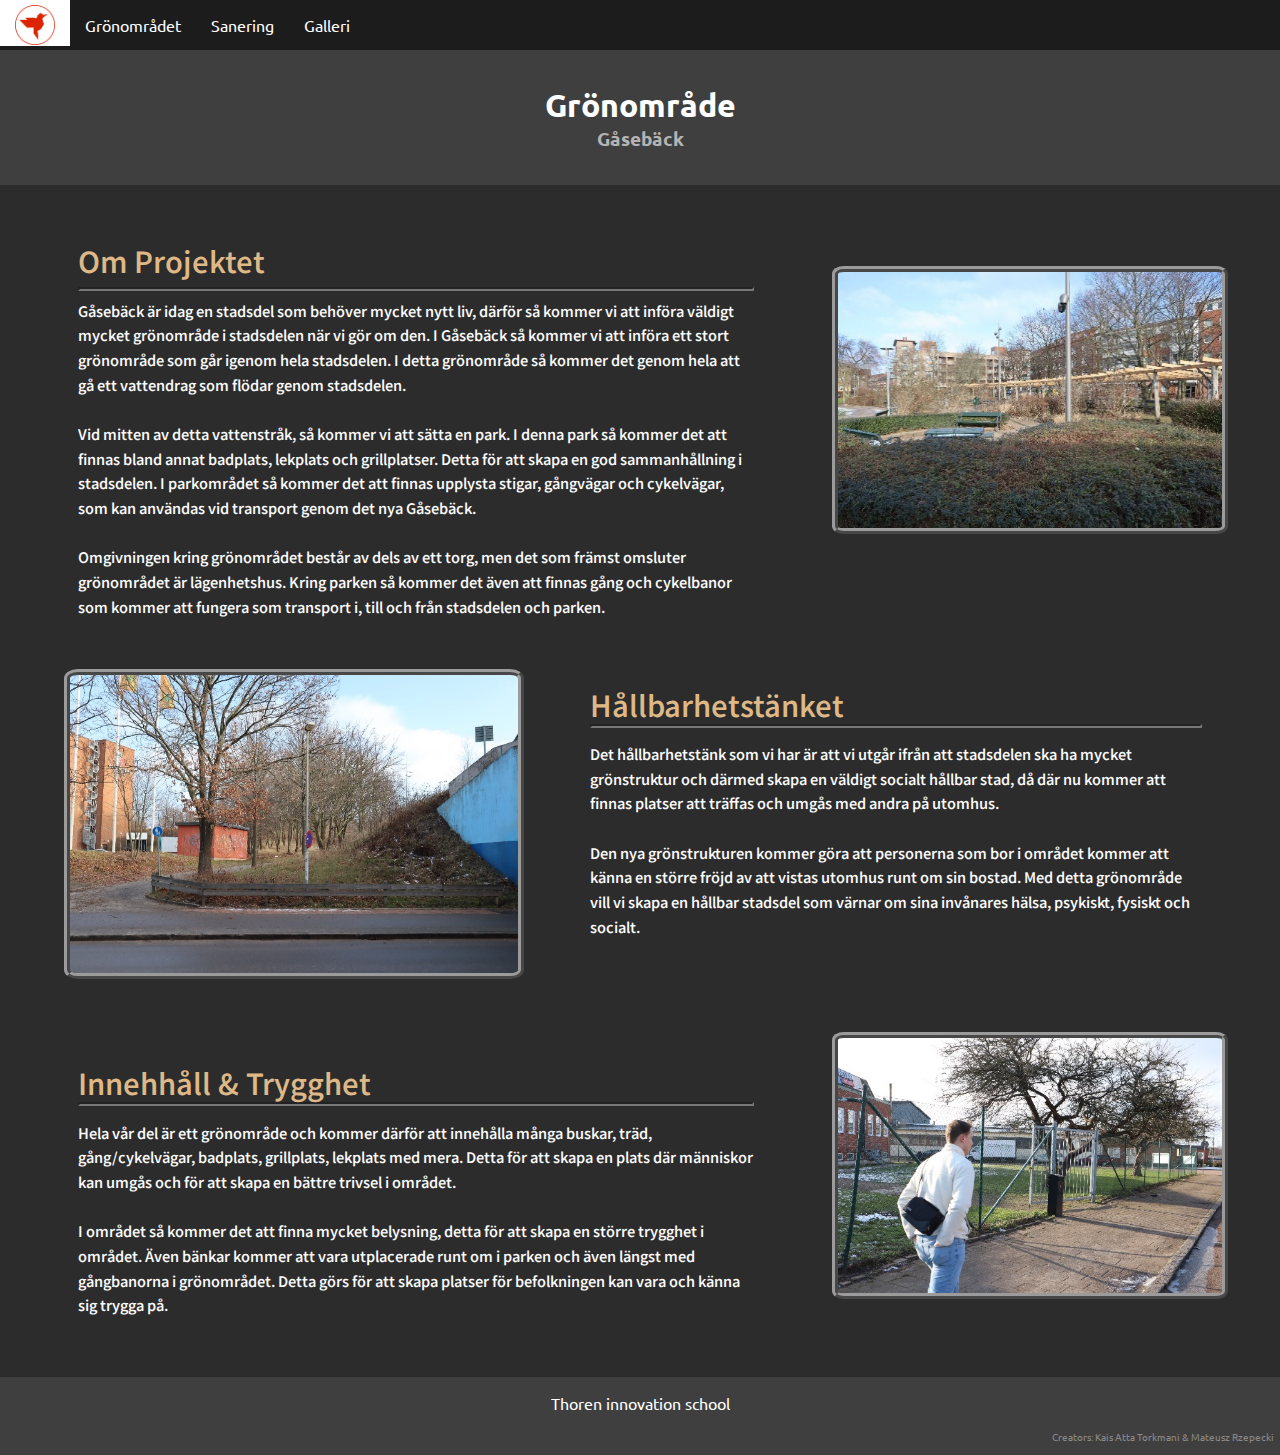
<file: Index.html>
<!DOCTYPE html>
<html lang=sv>

<head>
    <link rel="stylesheet" type="text/css" href="Style.css">
    <link rel="preconnect" href="https://fonts.gstatic.com">
    <link rel="preconnect" href="https://fonts.gstatic.com">
    <link href="https://fonts.googleapis.com/css2?family=Noto+Sans+JP:wght@300&display=swap" rel="stylesheet">
    <link href="https://fonts.googleapis.com/css2?family=Ubuntu:ital,wght@0,300;0,400;1,300&display=swap"
        rel="stylesheet">
    <title>Parkområdet</title>
</head>

<body>
    <ul class="navbarul">
        <li class="navbarli">
            <a class="navbar-brand" href="Index.html">
                <div class="logo-image">
                    <img src="Pictures/TISlogo-header.png" class="img-fluid" width="40px" height="40px">
                </div>
            </a>
        </li>
        <li class="navbarli"><a href="Index.html">Grönområdet</a></li>
        <li class="navbarli"><a href="Sanering.html">Sanering</a></li>
        <li class="navbarli"><a href="Gallery.html">Galleri</a></li>
    </ul>
<br>
    <div class="title"> 
        <h1 class="g_s">Grönområde</h1>
        <h3 class="g_s">Gåsebäck</h3>
    </div>


    <div class="grid-container">
        <div class="grid-box2">
            <br></br>
            <header>Om Projektet</header>
            <p>
              <hr class="thick"></hr>
                Gåsebäck är idag en stadsdel som behöver mycket nytt liv, därför så kommer vi att införa väldigt mycket grönområde i stadsdelen när vi gör om den. I Gåsebäck så kommer vi att införa ett stort grönområde som går igenom hela stadsdelen.
                I detta grönområde så kommer det genom hela att gå ett vattendrag som flödar genom stadsdelen. 
                <br></br>
                Vid mitten av detta vattenstråk, så kommer vi att sätta en park.
                I denna park så kommer det att finnas bland annat badplats, lekplats och grillplatser.
                Detta för att skapa en god sammanhållning i stadsdelen. I parkområdet så kommer det att finnas upplysta stigar, gångvägar och cykelvägar, som kan användas vid transport genom det nya Gåsebäck.  
                <br></br>
                Omgivningen kring grönområdet består av dels av ett torg, men det som främst omsluter 
                grönområdet är lägenhetshus. Kring parken så kommer det även att finnas gång och cykelbanor som kommer att fungera 
                som transport i, till och från stadsdelen och parken.  
            </p>
        </div>
         
    <div class="grid-box1">
        <img src="Pictures/P1.jpg" alt="Test picture">
    </div>

    <div class="grid-box4">
        <br></br>
        <header>Hållbarhetstänket</header>
          <hr class="thick">  
        <p>
            Det hållbarhetstänk som vi har är att vi utgår ifrån att stadsdelen ska ha mycket grönstruktur och därmed skapa en väldigt socialt hållbar stad, då där nu kommer att finnas platser att träffas och umgås med andra på utomhus. 
            <br></br>
            Den nya grönstrukturen kommer göra att personerna som bor i området kommer att känna en större fröjd av att vistas utomhus runt om sin bostad. 
            Med detta grönområde vill vi skapa en hållbar stadsdel som värnar om sina invånares hälsa, psykiskt, fysiskt och socialt.  
          </p> 
    </div>
       <div class="grid-box3">
         <img src="Pictures/P11.jpg" alt="Test picture">
    </div>

    <div class="grid-box5">
        <br>
        <header>Innehhåll & Trygghet</header>
        <hr class="thick">  
        <p>
            Hela vår del är ett grönområde och kommer därför att innehålla många buskar, träd, gång/cykelvägar, 
            badplats, grillplats, lekplats med mera. Detta för att skapa en plats där människor kan umgås och för att skapa en
            bättre trivsel i området. 
            <br></br>
            I området så kommer det att finna mycket belysning, detta för att skapa en större trygghet i 
            området. Även bänkar kommer att vara utplacerade runt om i parken och även längst med gångbanorna i grönområdet.
            Detta görs för att skapa platser för befolkningen kan vara och känna sig trygga på.    
          </p> 
    </div>
       <div class="grid-box6">
         <img src="Pictures/P20.jpg" alt="Test picture">
    </div>

</div>
<br> <br>
    <footer>
        <p>Thoren innovation school<p>
        <div class="tiny">
            <p>Creators: Kais Atta Torkmani & Mateusz Rzepecki<p>
        </div>
    </footer>
</body>
</html>
</file>
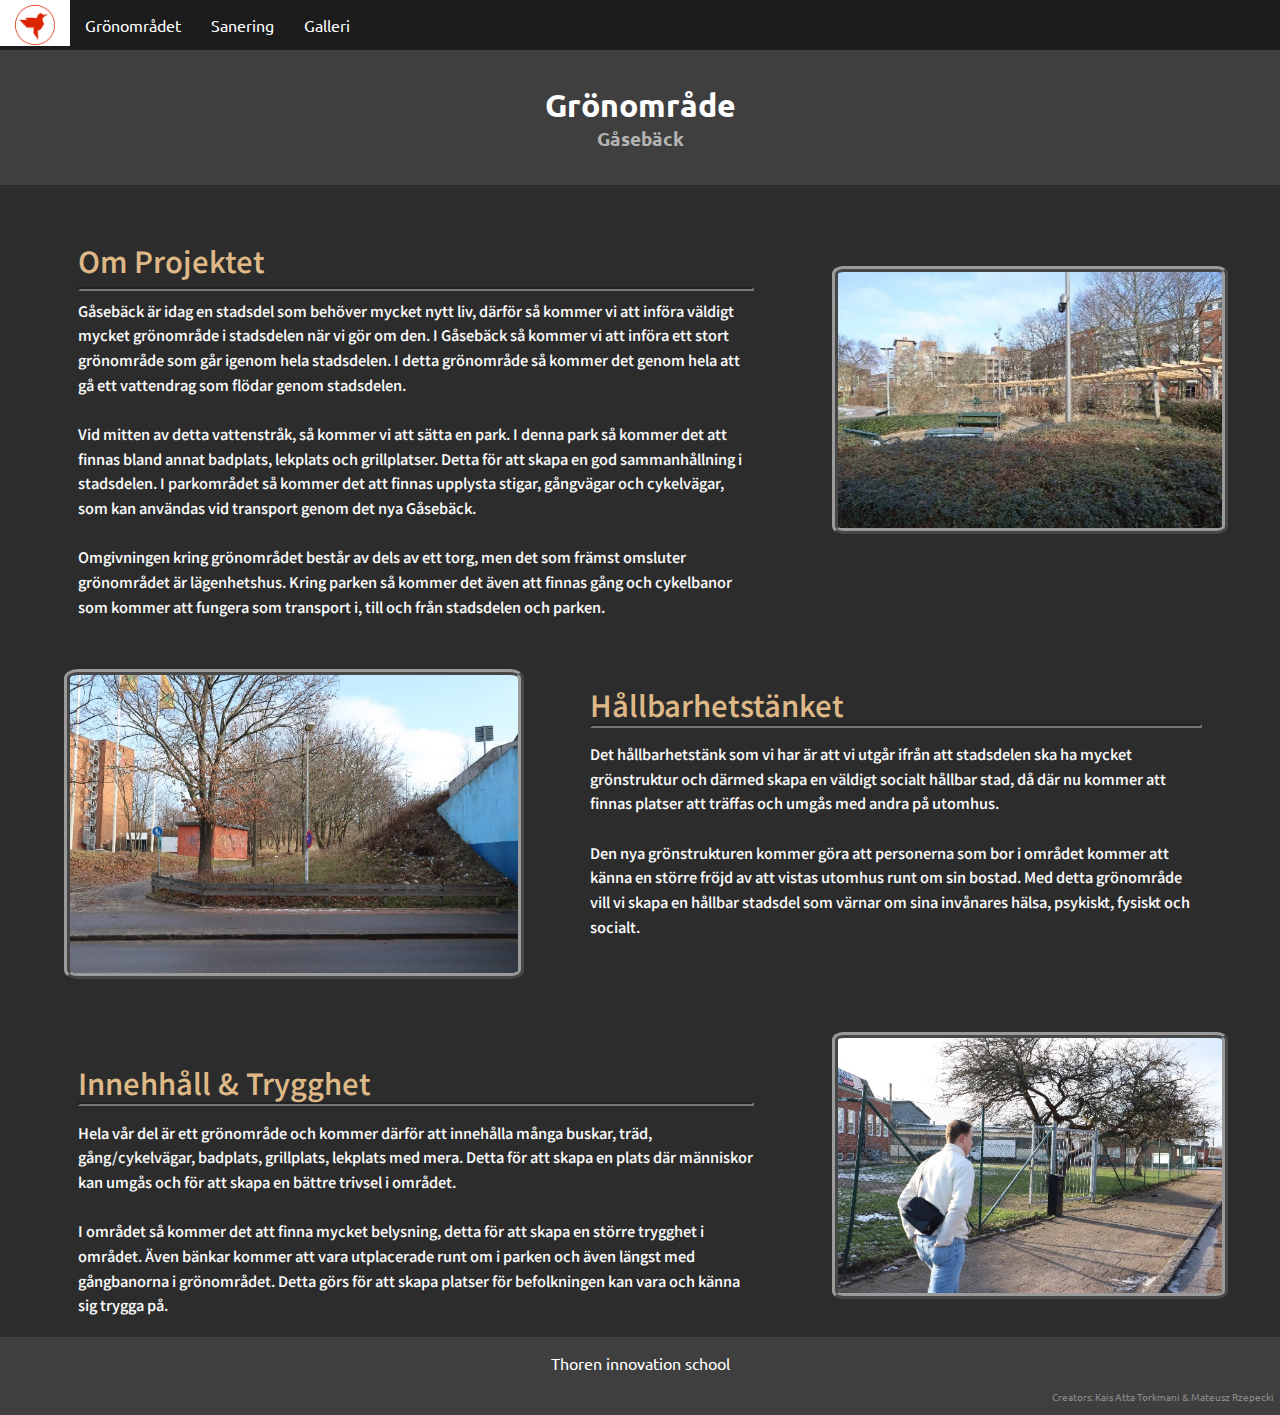
<file: index.html>
<!DOCTYPE html>
<html lang=sv>

<head>
    <link rel="stylesheet" type="text/css" href="Style.css">
    <link rel="preconnect" href="https://fonts.gstatic.com">
    <link rel="preconnect" href="https://fonts.gstatic.com">
    <link href="https://fonts.googleapis.com/css2?family=Noto+Sans+JP:wght@300&display=swap" rel="stylesheet">
    <link href="https://fonts.googleapis.com/css2?family=Ubuntu:ital,wght@0,300;0,400;1,300&display=swap"
        rel="stylesheet">
    <meta name="viewport" content="width=device-width, initial-scale=1.0">
    <title>Parkområdet</title>
</head>

<body>
    <ul class="navbarul">
        <li class="navbarli">
            <a class="navbar-brand" href="index.html">
                <div class="logo-image">
                    <img src="Pictures/TISlogo-header.png" class="img-fluid" width="40px" height="40px">
                </div>
            </a>
        </li>
        <li class="navbarli"><a href="index.html">Grönområdet</a></li>
        <li class="navbarli"><a href="Sanering.html">Sanering</a></li>
        <li class="navbarli"><a href="Gallery.html">Galleri</a></li>
    </ul>
<br>
    <div class="title"> 
        <h1 class="g_s">Grönområde</h1>
        <h3 class="g_s">Gåsebäck</h3>
    </div>


    <div class="grid-container">
        <div class="grid-box2">
            <br></br>
            <header>Om Projektet</header>
            <p>
              <hr class="thick"></hr>
                Gåsebäck är idag en stadsdel som behöver mycket nytt liv, därför så kommer vi att införa väldigt mycket grönområde i stadsdelen när vi gör om den. I Gåsebäck så kommer vi att införa ett stort grönområde som går igenom hela stadsdelen.
                I detta grönområde så kommer det genom hela att gå ett vattendrag som flödar genom stadsdelen. 
                <br></br>
                Vid mitten av detta vattenstråk, så kommer vi att sätta en park.
                I denna park så kommer det att finnas bland annat badplats, lekplats och grillplatser.
                Detta för att skapa en god sammanhållning i stadsdelen. I parkområdet så kommer det att finnas upplysta stigar, gångvägar och cykelvägar, som kan användas vid transport genom det nya Gåsebäck.  
                <br></br>
                Omgivningen kring grönområdet består av dels av ett torg, men det som främst omsluter 
                grönområdet är lägenhetshus. Kring parken så kommer det även att finnas gång och cykelbanor som kommer att fungera 
                som transport i, till och från stadsdelen och parken.  
            </p>
        </div>
         
    <div class="grid-box1">
        <img src="Pictures/P1.jpg" alt="Test picture">
    </div>

    <div class="grid-box4">
        <br></br>
        <header>Hållbarhetstänket</header>
          <hr class="thick">  
        <p>
            Det hållbarhetstänk som vi har är att vi utgår ifrån att stadsdelen ska ha mycket grönstruktur och därmed skapa en väldigt socialt hållbar stad, då där nu kommer att finnas platser att träffas och umgås med andra på utomhus. 
            <br></br>
            Den nya grönstrukturen kommer göra att personerna som bor i området kommer att känna en större fröjd av att vistas utomhus runt om sin bostad. 
            Med detta grönområde vill vi skapa en hållbar stadsdel som värnar om sina invånares hälsa, psykiskt, fysiskt och socialt.  
          </p> 
    </div>
       <div class="grid-box3">
         <img src="Pictures/P11.jpg" alt="Test picture">
    </div>

    <div class="grid-box5">
        <br>
        <header>Innehhåll & Trygghet</header>
        <hr class="thick">  
        <p>
            Hela vår del är ett grönområde och kommer därför att innehålla många buskar, träd, gång/cykelvägar, 
            badplats, grillplats, lekplats med mera. Detta för att skapa en plats där människor kan umgås och för att skapa en
            bättre trivsel i området. 
            <br></br>
            I området så kommer det att finna mycket belysning, detta för att skapa en större trygghet i 
            området. Även bänkar kommer att vara utplacerade runt om i parken och även längst med gångbanorna i grönområdet.
            Detta görs för att skapa platser för befolkningen kan vara och känna sig trygga på.    
          </p> 
    </div>
       <div class="grid-box6">
         <img src="Pictures/P20.jpg" alt="Test picture">
    </div>

</div>
    <footer>
        <p>Thoren innovation school<p>
        <div class="tiny">
            <p>Creators: Kais Atta Torkmani & Mateusz Rzepecki<p>
        </div>
    </footer>
</body>
</html>
</file>
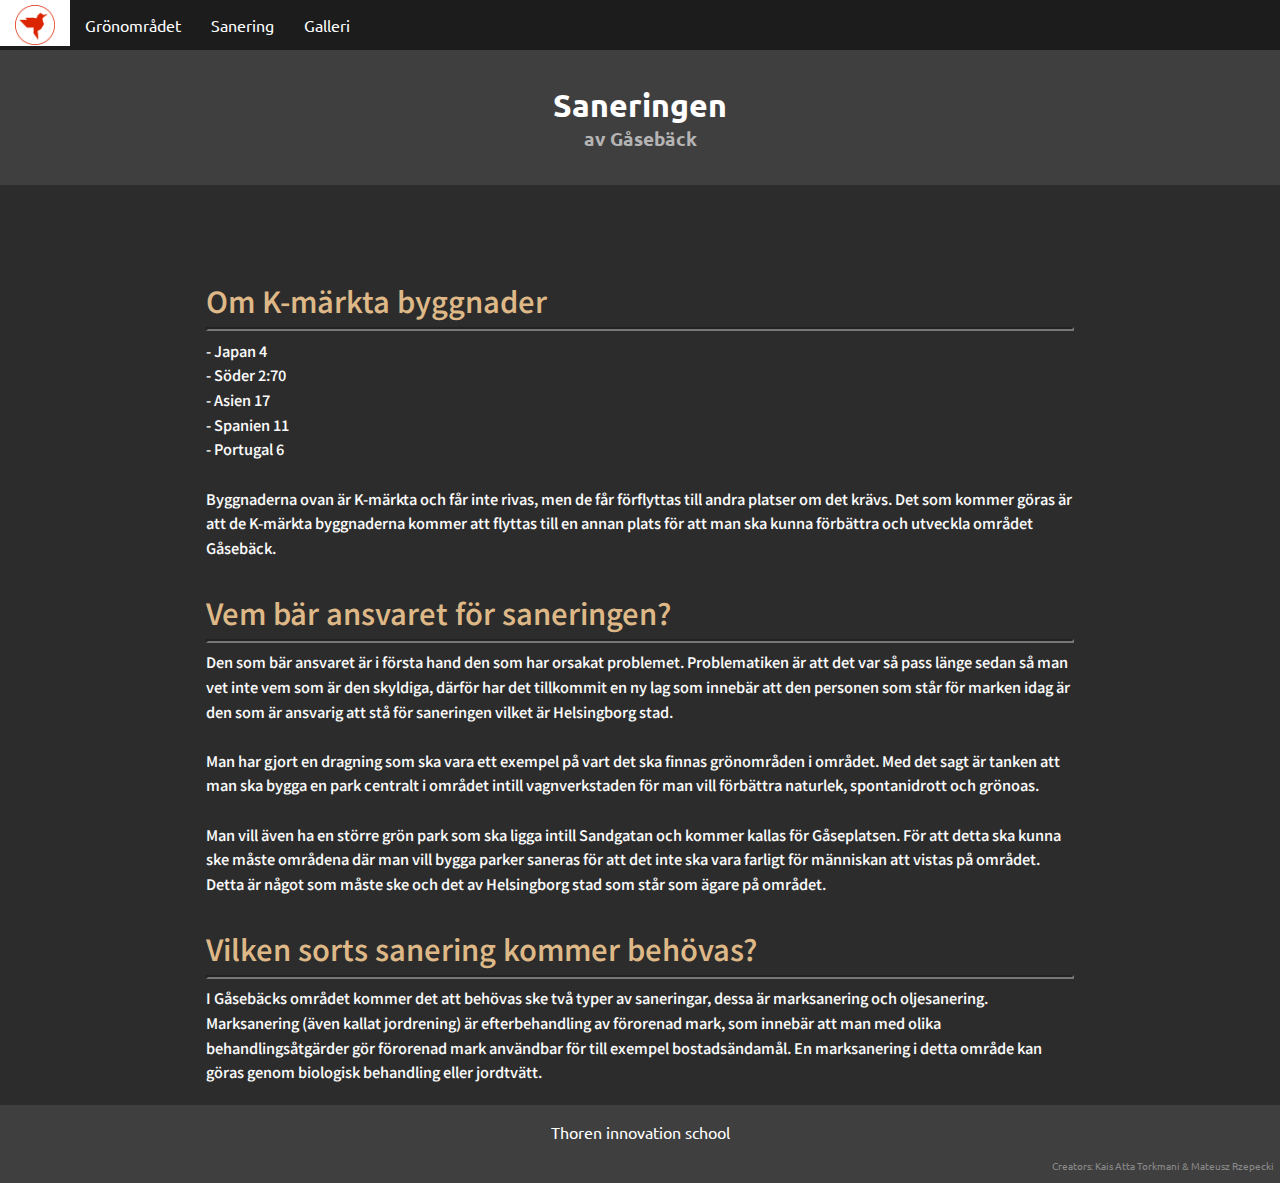
<file: Sanering.html>
<!DOCTYPE html>
<html lang=sv>

<head>
    <link rel="stylesheet" type="text/css" href="Style.css">
    <link rel="preconnect" href="https://fonts.gstatic.com">
    <link rel="preconnect" href="https://fonts.gstatic.com">
    <link href="https://fonts.googleapis.com/css2?family=Noto+Sans+JP:wght@300&display=swap" rel="stylesheet">
    <link href="https://fonts.googleapis.com/css2?family=Ubuntu:ital,wght@0,300;0,400;1,300&display=swap"
        rel="stylesheet">
    <title>Sanering</title>
</head>

<body>
    <ul class="navbarul">
        <li class="navbarli">
            <a class="navbar-brand" href="Sanering.html">
                <div class="logo-image">
                    <img src="Pictures/TISlogo-header.png" class="img-fluid" width="40px" height="40px">
                </div>
            </a>
        </li>
        <li class="navbarli"><a href="Index.html">Grönområdet</a></li>
        <li class="navbarli"><a href="Sanering.html">Sanering</a></li>
        <li class="navbarli"><a href="Gallery.html">Galleri</a></li>
    </ul>
<br>
    <div class="title"> 
        <h1 class="g_s">Saneringen</h1>
        <h3 class="g_s">av Gåsebäck</h3>
    </div>
<div class="Sanering-grid">
    <div class="grid-box11">
        <br></br>
        <header>Om K-märkta byggnader</header>
        <p>
          <hr class="thick"></hr>
          - Japan 4
          <br> 
          - Söder 2:70
          <br> 
          - Asien 17
          <br> 
          - Spanien 11
          <br> 
          - Portugal 6
          <br></br>  
            Byggnaderna ovan är K-märkta och får inte rivas, men de får förflyttas till andra platser 
            om det krävs. Det som kommer göras är att de K-märkta byggnaderna kommer att flyttas till en 
            annan plats för att man ska kunna förbättra och utveckla området Gåsebäck.  
        </p>
        <br>
        <header>Vem bär ansvaret för saneringen?</header>
        <p>
            <hr class="thick"></hr>
            Den som bär ansvaret är i första hand den som har orsakat problemet. Problematiken är att det var så pass länge sedan 
            så man vet inte vem som är den skyldiga, därför har det tillkommit en ny lag som 
            innebär att den personen som står för marken idag är den som är ansvarig att stå för saneringen 
            vilket är Helsingborg stad. 
            <br></br>
            Man har gjort en dragning som ska vara ett exempel på vart det ska 
            finnas grönområden i området. Med det sagt är tanken att man ska bygga en park centralt i 
            området intill vagnverkstaden för man vill förbättra naturlek, spontanidrott och grönoas.
            <br></br> 
            Man vill även ha en större grön park som ska ligga intill Sandgatan och kommer kallas för Gåseplatsen.
            För att detta ska kunna ske måste områdena där man vill bygga parker saneras för att det inte ska vara 
            farligt för människan att vistas på området. Detta är något som måste ske och det av Helsingborg stad som står som ägare på området.   
        </p>
        <br>
        <header>Vilken sorts sanering kommer behövas?</header>
        <p>
            <hr class="thick"></hr>
            I Gåsebäcks området kommer det att behövas ske två typer av saneringar, dessa är 
            marksanering och oljesanering. <br> Marksanering (även kallat jordrening) är efterbehandling 
            av förorenad mark, som innebär att man med olika behandlingsåtgärder gör förorenad mark 
            användbar för till exempel bostadsändamål. En marksanering i detta område kan göras 
            genom biologisk behandling eller jordtvätt.
        </p>
    </div>
</div>
    <footer>
        <p>Thoren innovation school<p>
        <div class="tiny">
            <p>Creators: Kais Atta Torkmani & Mateusz Rzepecki<p>
        </div>
    </footer>
</body>

</html>
</file>
<file: Style.css>
body {                                
    font-family: 'Ubuntu', sans-serif;   /* Kroppen */
    background-color: rgb(44, 44, 44);
    margin: 0;
    overflow-x: hidden;
}

.navbarul {                             /* Navbar */
    list-style-type: none;                      
    margin: 0;
    padding: 0;
    height: 50px;
    width: 100%;
    background-color: rgb(28, 28, 28);
    position: fixed;
    z-index: 3000;
}

.navbarli {                         /* Keeps content of the navbar on the left side of it */
    float: left;
}

li a {                              /* Navbar content aka buttons */            
    display: block;
    color: rgb(255, 255, 255);
    text-align: center;
    padding: 15px 15px;
    text-decoration: none;
}

li a:hover {                                        /* Navbar content when hevering over it*/
    background-color: rgb(255, 255, 255);
    color: rgb(44, 44, 44);
}

.logo-image {                                   /* TIS logo */
    width: 40px;
    height: 40px;
    border-radius: 100%;
    margin-top: -10px;
    margin-bottom: -14px;
}

.title {                                            /* Header */
    display: block;
    background-color: rgb(63, 63, 63);
    margin-top: 30px;
    padding: 0;
    height: 135px;
    text-align: center;
    text-decoration: none;
}

h1.g_s {
    margin: 0;
    padding-top: 35px;
    color: rgb(255, 255, 255);
}

h1.galleri {
    margin: 0;
    padding-top: 45px;
    color: rgb(255, 255, 255);
}

h3.g_s {                                        /* "Gåsebäck" */
    padding-top: -10px;
    margin: 0;
    color: rgb(180, 180, 180); 
}

.thick {                                            
    border-color: rgb(119, 119, 119);
    border-width: 2px; 
    margin: 0,6%;
    
}

.grid-container{
    display: grid;
    grid-template-columns: repeat(20,5%);
    grid-template-rows: repeat(30, 3.5%);
}

.grid-container header {                                      
    font-size: 200%;
    color: burlywood;
}

.grid-box1{
    margin: 0px;
    grid-area: 3/14 / span 7 / span 6;
}

.grid-box1 img{
    border: 6px ridge rgb(155, 155, 155);
    width: 100%;
    height: auto;
    object-fit: fill;
    border-radius: 3%;
    max-height: 100%;
}

.grid-box2 {
    margin: 0px;
    grid-area: 1/2 / span 9 / span 11;

    color: rgb(250, 250, 250);
    justify-self: center;
    font-size: 14.5px;
    padding: 14px;
    
    font-family: 'Noto Sans JP', sans-serif;
    font-weight: 550;
    line-height: 170%;

}

.grid-box3 {
    margin: 0px;
    grid-area: 13/2 / span 9 / span 7;
    /*
    background-color: rgb(255, 255, 255);
    border: 1px solid rgba(0, 0, 0, 0.8);
    */
}

.grid-box3 img {
    width: 100%;
    height: auto;
    border-radius: 3%;
    max-height: 100%;
    border: 6px ridge rgb(155, 155, 155);
}

.grid-box4 {
    margin: 0px;
    grid-area: 12/10 / span 9 / span 10;

    color: rgb(250, 250, 250);
    justify-self: center;
    font-size: 14.5px;
    padding: 14px;

    font-family: 'Noto Sans JP', sans-serif;
    font-weight: 550;
    line-height: 170%;
}



.grid-box5 {
    margin: 0px;
    grid-area: 22/2 / span 9 / span 11;

    color: rgb(250, 250, 250);
    justify-self: center;
    font-size: 14.5px;
    padding: 14px;
    
    font-family: 'Noto Sans JP', sans-serif;
    font-weight: 550;
    line-height: 170%;
}

.grid-box6 {
    margin: 0px;
    grid-area: 22/14 / span 8 / span 6;
}

.grid-box6 img {
    width: 100%;
    height: auto;
    border-radius: 3%;
    max-height: 100%;
    border: 6px ridge rgb(155, 155, 155);
}


footer {                                        /* style for footer */
  text-align: center;
  padding: 0.5px;
  max-width: 100%;
  background-color: rgb(63, 63, 63);
  color: rgb(255, 255, 255);
  margin: 0;
}

.tiny {
    font-size:10px;
    text-align: right;
    margin: 6px;
    color:rgb(138, 137, 137);
}

.img-grid-container{
    display:grid;
    grid-template-columns: repeat(6,16.66%);
    justify-content: center;
    align-content: center;
    grid-gap: 1%;
    padding-left: 9%;
    padding-right: 9%;
}

@media (min-width: 1410px ) {
    .img-grid-container { grid-template-columns: repeat(6,207px);}
}

@media (min-width: 1140px) and (max-width: 1410px){
    .img-grid-container { grid-template-columns: repeat(6,170px);}
}

.img-grid-container img {
    align-self: center;
    width: 200px;
    height: 200px;
    border-radius: 20px;
    transition: 1.5s;
    max-height: 100%;
    max-width: 100%;
}
.img-grid-container img:not(:hover){
    filter: opacity(70%);
}
.img-grid-container img:hover{
  transform: scale(1.1);
}

.Sanering-grid{
        display: grid;
        grid-template-columns: repeat(20,5%);
        grid-template-rows: repeat(23, 40px);
}

@media (max-width: 1123px) {
    .Sanering-grid { grid-template-rows: repeat(26, 40px);}
}

@media (max-width: 870px) {
    .Sanering-grid { grid-template-rows: repeat(30, 40px);}
}

@media (max-width: 681px) {
    .Sanering-grid { grid-template-rows: repeat(34, 40px);}
}




.grid-box11{
    margin: 0px;
    grid-area: 2/4 / span 10 / span 14;

    color: rgb(250, 250, 250);
    justify-self: center;
    font-size: 14.5px;
    padding: 14px;
    
    font-family: 'Noto Sans JP', sans-serif;
    font-weight: 550;
    line-height: 170%;
}

.Sanering-grid header {                                      
    font-size: 200%;
    color: burlywood;
}
/* 35 bilder */
</file>
